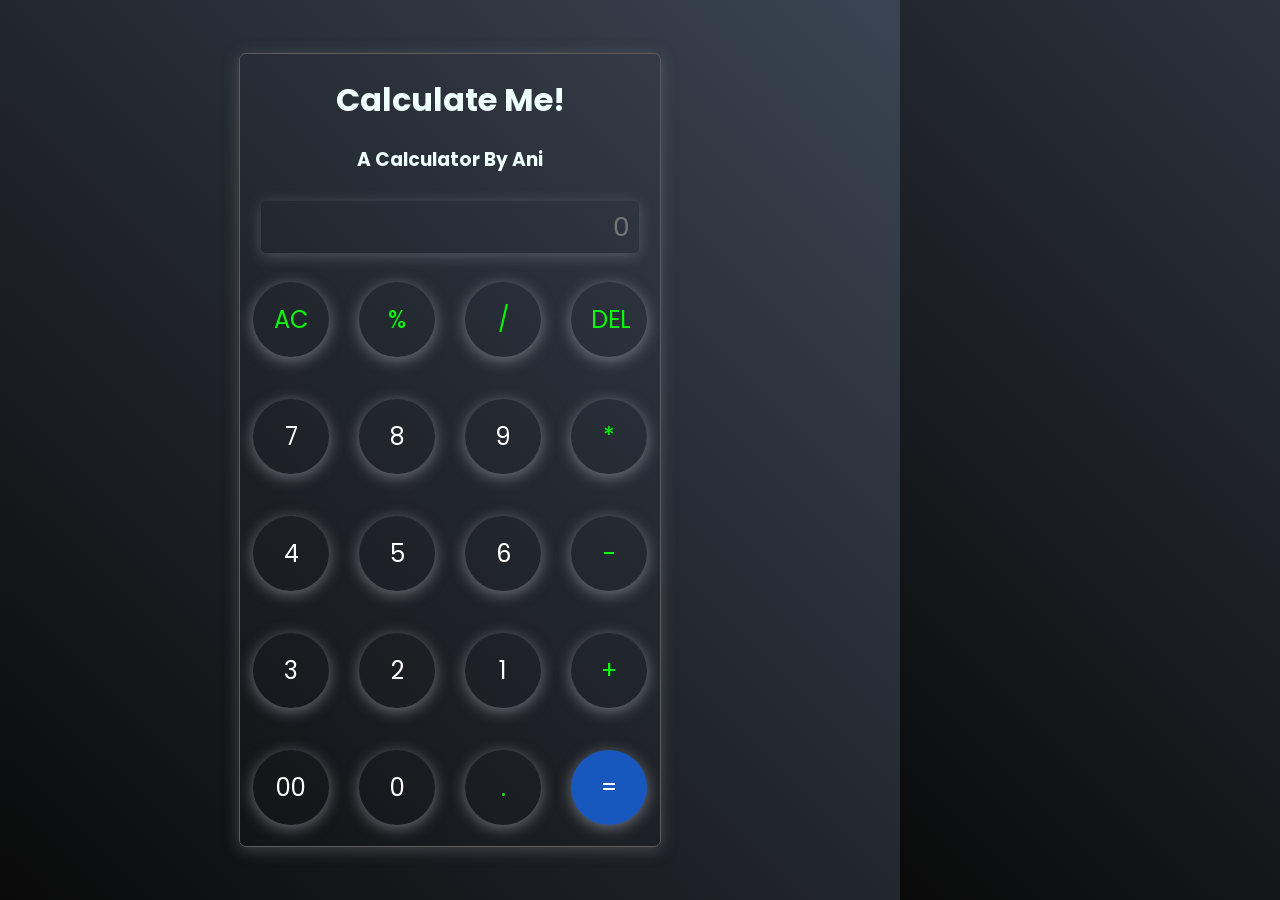
<file: index.html>
<!DOCTYPE html>
<html lang="en">

<head>
    <meta charset="UTF-8">
    <meta name="viewport" content="width=device-width, initial-scale=1.0">
    <title>Calculate Me! - A Calculator by Ani</title>
    <link href="calcstyle2.css" rel="stylesheet" type="text/css" />
</head>

<body>
    <div class="calc">
        <h1 class="text-center">Calculate Me!</h1>
        <h3 class="text-center">A Calculator By Ani</h3>
        <div class="container items-center  flex flex-col mx-auto m-w-20">

            <div class="row">
                <input placeholder="0" type="text">
            </div>
            <div class="row">
                <button class="button" id="oprtr">AC</button>
                <button class="button" id="oprtr">%</button>
                <button class="button" id="oprtr">/</button>
                <button class="button" id="oprtr">DEL</button>
            </div>
            <div class="row">
                <button class="button">7</button>
                <button class="button">8</button>
                <button class="button">9</button>
                <button class="button" id="oprtr">*</button>
            </div>
            <div class="row">
                <button class="button">4</button>
                <button class="button">5</button>
                <button class="button">6</button>
                <button class="button" id="oprtr">-</button>
            </div>
            <div class="row">
                <button class="button">3</button>
                <button class="button">2</button>
                <button class="button">1</button>
                <button class="button" id="oprtr">+</button>
            </div>
            <div class="row">
                <button class="button">00</button>
                <button class="button">0</button>
                <button class="button" id="oprtr">.</button>
                <button class="button" id="eql">=</button>
            </div>
        </div>
    </div>
    <script src="script.js"></script>
</body>

</html>
</file>
<file: calcstyle2.css>
@import url('https://fonts.googleapis.com/css2?family=Poppins:wght@300&display=swap');




@import url('https://fonts.googleapis.com/css2?family=Poppins:wght@300;500&display=swap');



html,
body {
    height: 100%;
    width: 100vh;
    display: flex;
    justify-content: center;
    align-items: center;
    background: linear-gradient(45deg, #0a0a0a, #3a4452);
}

.button {
    width: 76px;
    padding: 20px 20px;
    margin: 13px;
    border-radius: 50%;
    cursor: pointer;
    border: 0px solid rgb(108, 104, 104);
    background: transparent;
    color: white;
    box-shadow: 0px 3px 15px rgba(194, 197, 204, 0.5);
font-size: 24px;

font-family: 'Poppins', sans-serif;

}

.row {
    margin: 8px 0;
}

.row input {
    margin: 0px;
    padding: 10px 10px;
    border: 0px solid rgb(124, 117, 117);
    border-radius: 5px;
    font-size: 28px;
    background: transparent;
    text-align: right;
    box-shadow: 0px 3px 15px rgba(181, 186, 196, 0.3);
    color: aliceblue;

}

.text-center {
    text-align: center;
}

.bg-red {
    background-color: red;
}

.mx-auto {
    margin: auto;
}

.flex {
    display: flex;
}

.flex-col {
    flex-direction: column;
}

.items-center {
    align-items: center;
}

h1 {
    color: azure;
    font-family: 'Poppins', sans-serif;
}

h3 {
    color: azure;
    font-family: 'Poppins', sans-serif;
}

.calc {
    border: 1px solid rgb(94, 92, 92);
    border-radius: 7px;
    box-shadow: 0px 3px 15px rgba(113, 115, 119, 0.5);
}

#eql {
    color: white;
    background-color: rgb(24, 88, 190);
}

#oprtr {
    color: rgb(9, 249, 9);
}
</file>
